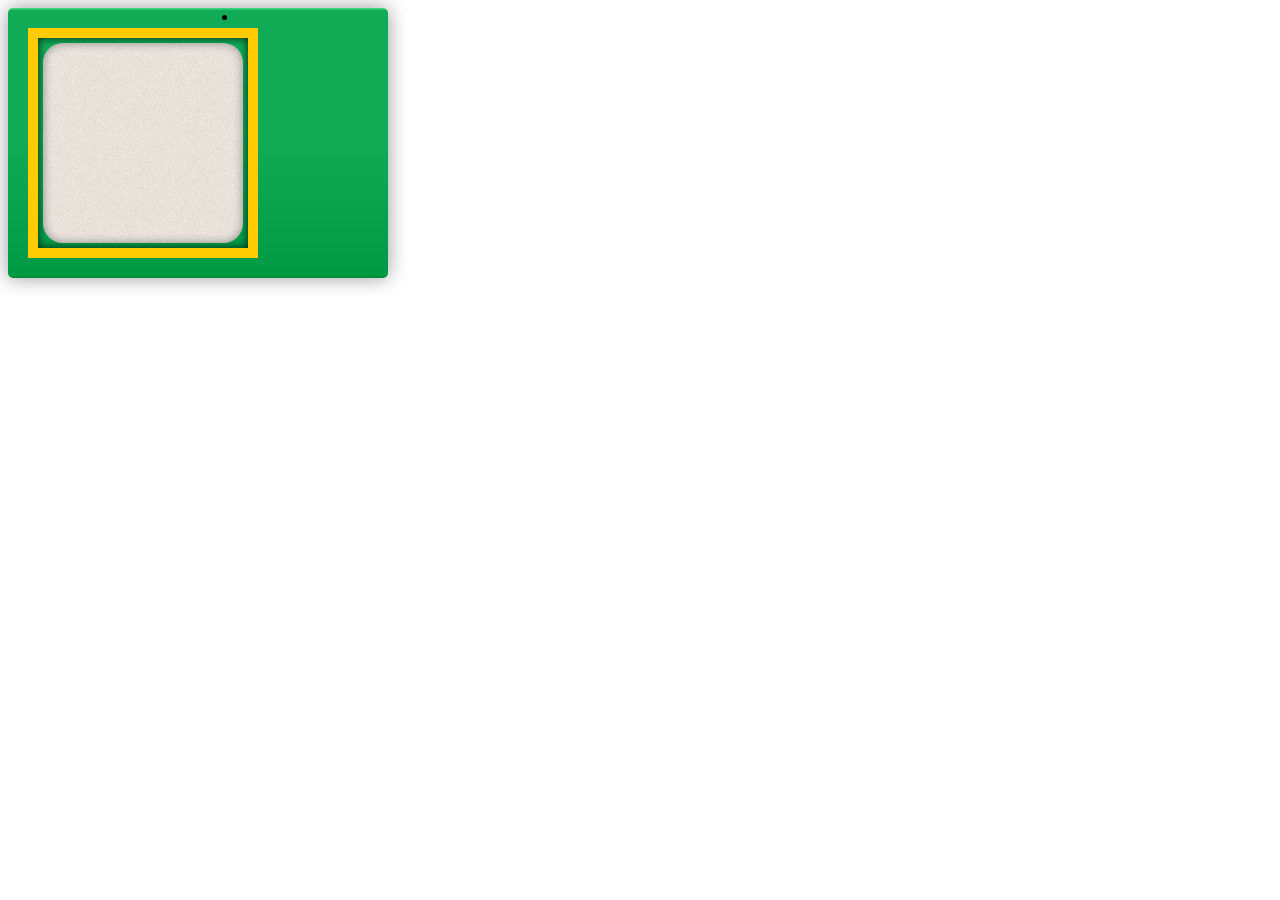
<file: index.html>
<!DOCTYPE html>
<html lang="ja">
<head>
	<meta charset="UTF-8" />
	<title>DIGITAL MONSTER</title>
	<link rel="stylesheet" href="style.css">
</head>
<body>
	<div id="main" class="movable">

	<div id="jail">
		<div id="monitor">
			<canvas id='sample' width="200px" height="200px"></canvas>
		</div>
	</div>
	
	<div id="buttons">
		<li id="buttonA" onclick="eating()"></li>
		<li id="buttonB"></li>
		<li id="buttonC"></li>
	</div>
	
	</div>
	<script src="script.js"></script>
</body>
</html>
</file>
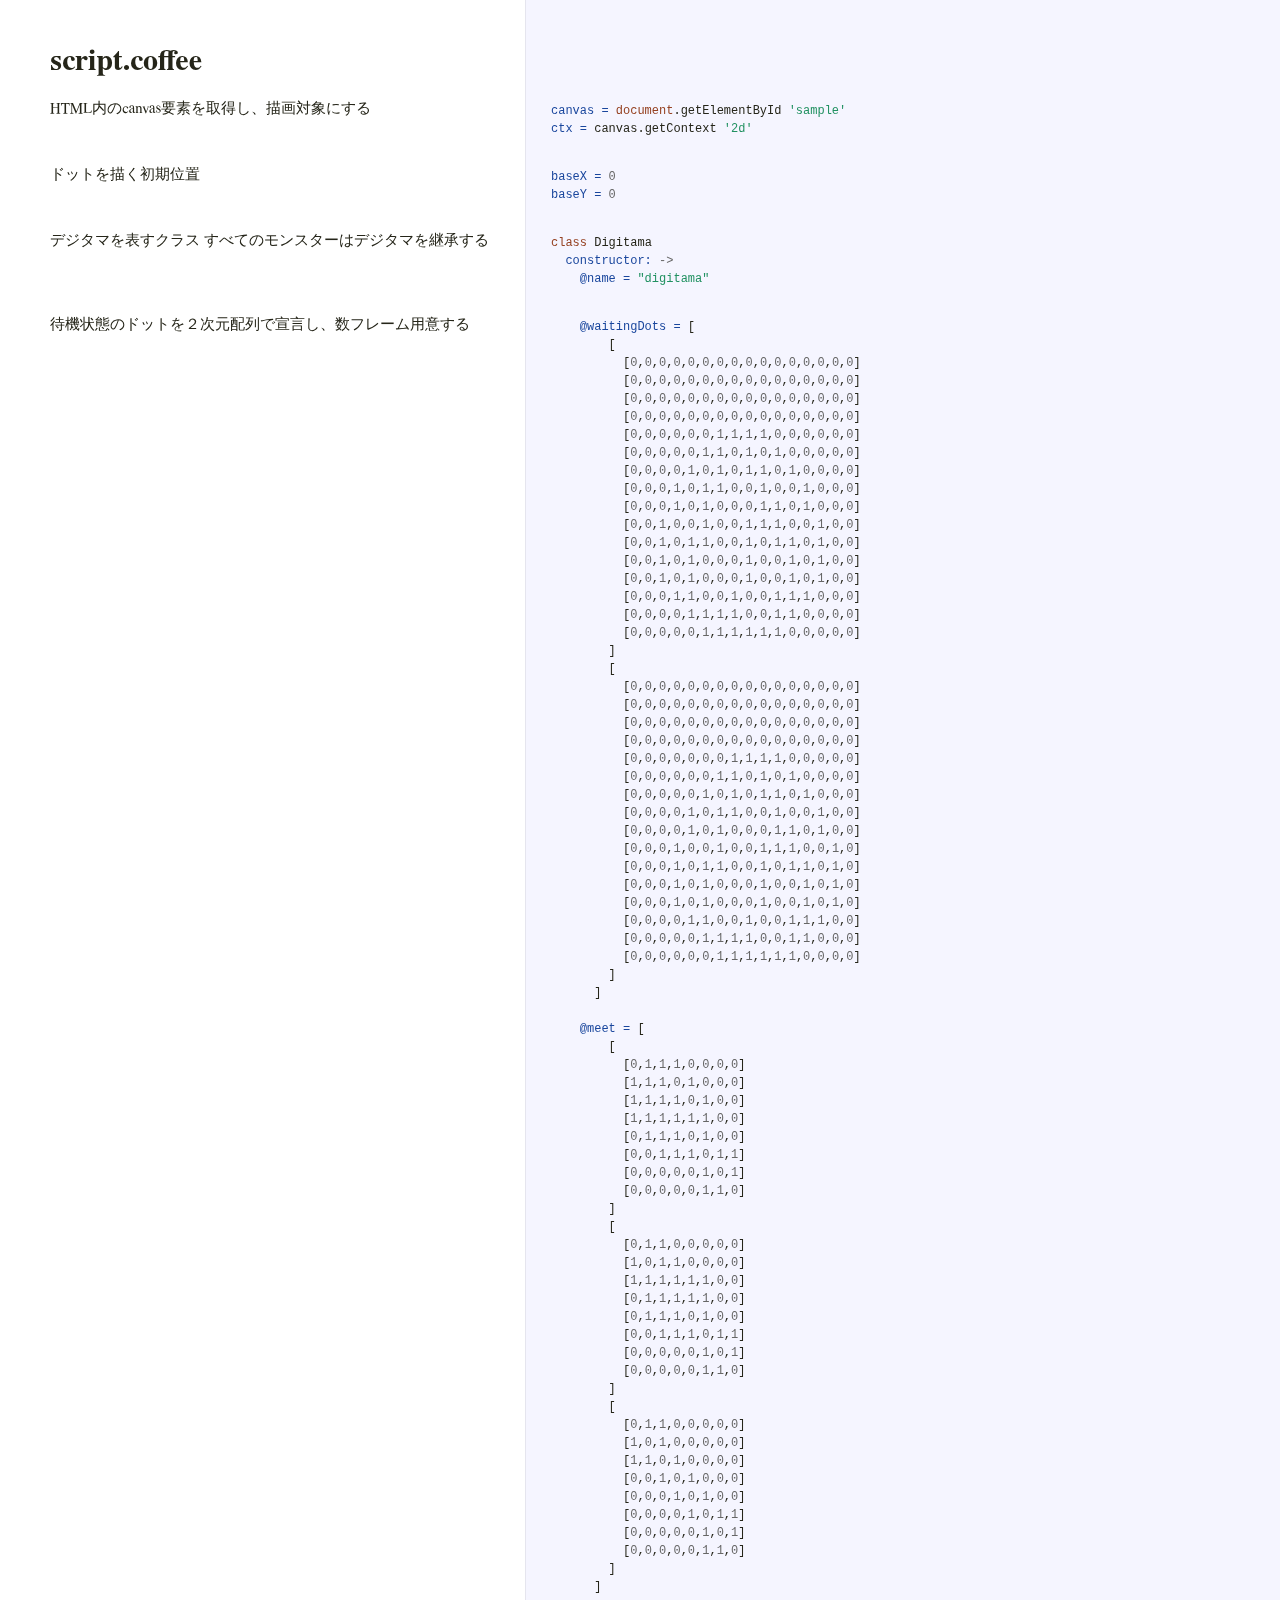
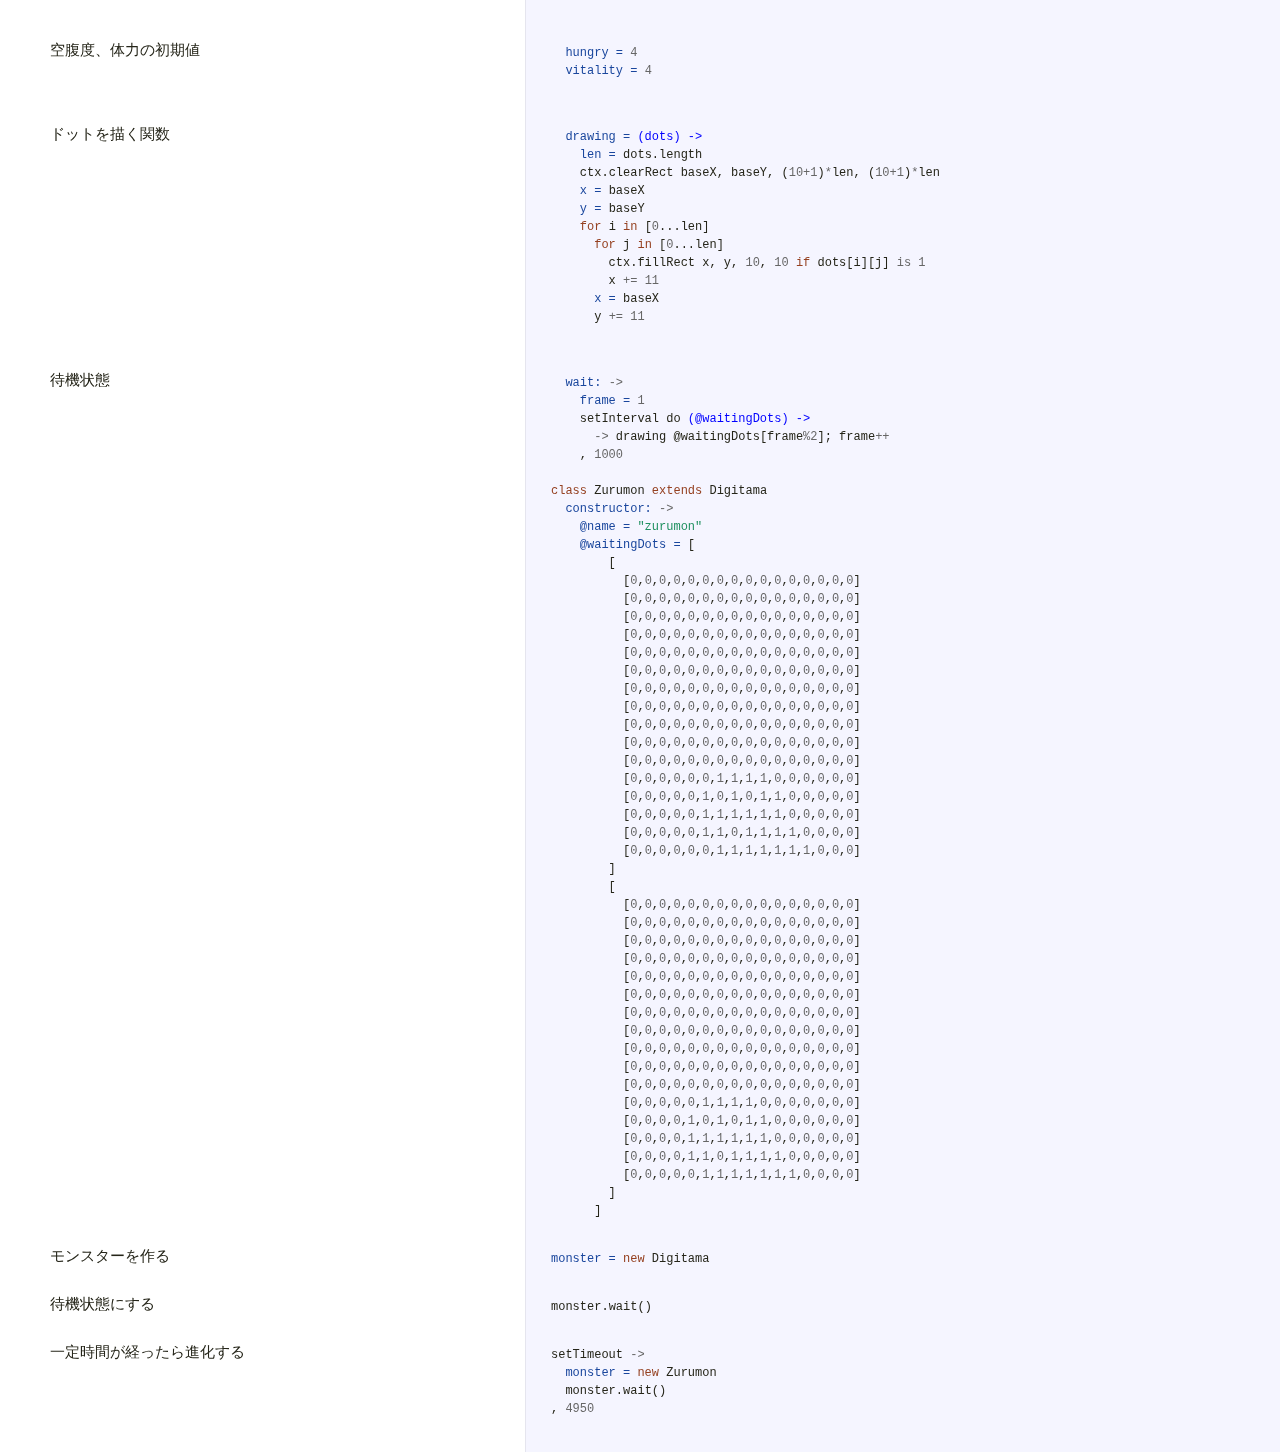
<file: docs/script.html>
<!DOCTYPE html>  <html> <head>   <title>script.coffee</title>   <meta http-equiv="content-type" content="text/html; charset=UTF-8">   <link rel="stylesheet" media="all" href="docco.css" /> </head> <body>   <div id="container">     <div id="background"></div>          <table cellpadding="0" cellspacing="0">       <thead>         <tr>           <th class="docs">             <h1>               script.coffee             </h1>           </th>           <th class="code">           </th>         </tr>       </thead>       <tbody>                               <tr id="section-1">             <td class="docs">               <div class="pilwrap">                 <a class="pilcrow" href="#section-1">&#182;</a>               </div>               <p>HTML内のcanvas要素を取得し、描画対象にする</p>             </td>             <td class="code">               <div class="highlight"><pre><span class="nv">canvas = </span><span class="nb">document</span><span class="p">.</span><span class="nx">getElementById</span> <span class="s">&#39;sample&#39;</span>
<span class="nv">ctx = </span><span class="nx">canvas</span><span class="p">.</span><span class="nx">getContext</span> <span class="s">&#39;2d&#39;</span></pre></div>             </td>           </tr>                               <tr id="section-2">             <td class="docs">               <div class="pilwrap">                 <a class="pilcrow" href="#section-2">&#182;</a>               </div>               <p>ドットを描く初期位置</p>             </td>             <td class="code">               <div class="highlight"><pre><span class="nv">baseX = </span><span class="mi">0</span>
<span class="nv">baseY = </span><span class="mi">0</span></pre></div>             </td>           </tr>                               <tr id="section-3">             <td class="docs">               <div class="pilwrap">                 <a class="pilcrow" href="#section-3">&#182;</a>               </div>               <p>デジタマを表すクラス
すべてのモンスターはデジタマを継承する</p>             </td>             <td class="code">               <div class="highlight"><pre><span class="k">class</span> <span class="nx">Digitama</span>
  <span class="nv">constructor: </span><span class="o">-&gt;</span>
    <span class="vi">@name = </span><span class="s">&quot;digitama&quot;</span></pre></div>             </td>           </tr>                               <tr id="section-4">             <td class="docs">               <div class="pilwrap">                 <a class="pilcrow" href="#section-4">&#182;</a>               </div>               <p>待機状態のドットを２次元配列で宣言し、数フレーム用意する</p>             </td>             <td class="code">               <div class="highlight"><pre>    <span class="vi">@waitingDots = </span><span class="p">[</span>
        <span class="p">[</span>
          <span class="p">[</span><span class="mi">0</span><span class="p">,</span><span class="mi">0</span><span class="p">,</span><span class="mi">0</span><span class="p">,</span><span class="mi">0</span><span class="p">,</span><span class="mi">0</span><span class="p">,</span><span class="mi">0</span><span class="p">,</span><span class="mi">0</span><span class="p">,</span><span class="mi">0</span><span class="p">,</span><span class="mi">0</span><span class="p">,</span><span class="mi">0</span><span class="p">,</span><span class="mi">0</span><span class="p">,</span><span class="mi">0</span><span class="p">,</span><span class="mi">0</span><span class="p">,</span><span class="mi">0</span><span class="p">,</span><span class="mi">0</span><span class="p">,</span><span class="mi">0</span><span class="p">]</span>
          <span class="p">[</span><span class="mi">0</span><span class="p">,</span><span class="mi">0</span><span class="p">,</span><span class="mi">0</span><span class="p">,</span><span class="mi">0</span><span class="p">,</span><span class="mi">0</span><span class="p">,</span><span class="mi">0</span><span class="p">,</span><span class="mi">0</span><span class="p">,</span><span class="mi">0</span><span class="p">,</span><span class="mi">0</span><span class="p">,</span><span class="mi">0</span><span class="p">,</span><span class="mi">0</span><span class="p">,</span><span class="mi">0</span><span class="p">,</span><span class="mi">0</span><span class="p">,</span><span class="mi">0</span><span class="p">,</span><span class="mi">0</span><span class="p">,</span><span class="mi">0</span><span class="p">]</span>
          <span class="p">[</span><span class="mi">0</span><span class="p">,</span><span class="mi">0</span><span class="p">,</span><span class="mi">0</span><span class="p">,</span><span class="mi">0</span><span class="p">,</span><span class="mi">0</span><span class="p">,</span><span class="mi">0</span><span class="p">,</span><span class="mi">0</span><span class="p">,</span><span class="mi">0</span><span class="p">,</span><span class="mi">0</span><span class="p">,</span><span class="mi">0</span><span class="p">,</span><span class="mi">0</span><span class="p">,</span><span class="mi">0</span><span class="p">,</span><span class="mi">0</span><span class="p">,</span><span class="mi">0</span><span class="p">,</span><span class="mi">0</span><span class="p">,</span><span class="mi">0</span><span class="p">]</span>
          <span class="p">[</span><span class="mi">0</span><span class="p">,</span><span class="mi">0</span><span class="p">,</span><span class="mi">0</span><span class="p">,</span><span class="mi">0</span><span class="p">,</span><span class="mi">0</span><span class="p">,</span><span class="mi">0</span><span class="p">,</span><span class="mi">0</span><span class="p">,</span><span class="mi">0</span><span class="p">,</span><span class="mi">0</span><span class="p">,</span><span class="mi">0</span><span class="p">,</span><span class="mi">0</span><span class="p">,</span><span class="mi">0</span><span class="p">,</span><span class="mi">0</span><span class="p">,</span><span class="mi">0</span><span class="p">,</span><span class="mi">0</span><span class="p">,</span><span class="mi">0</span><span class="p">]</span>
          <span class="p">[</span><span class="mi">0</span><span class="p">,</span><span class="mi">0</span><span class="p">,</span><span class="mi">0</span><span class="p">,</span><span class="mi">0</span><span class="p">,</span><span class="mi">0</span><span class="p">,</span><span class="mi">0</span><span class="p">,</span><span class="mi">1</span><span class="p">,</span><span class="mi">1</span><span class="p">,</span><span class="mi">1</span><span class="p">,</span><span class="mi">1</span><span class="p">,</span><span class="mi">0</span><span class="p">,</span><span class="mi">0</span><span class="p">,</span><span class="mi">0</span><span class="p">,</span><span class="mi">0</span><span class="p">,</span><span class="mi">0</span><span class="p">,</span><span class="mi">0</span><span class="p">]</span>
          <span class="p">[</span><span class="mi">0</span><span class="p">,</span><span class="mi">0</span><span class="p">,</span><span class="mi">0</span><span class="p">,</span><span class="mi">0</span><span class="p">,</span><span class="mi">0</span><span class="p">,</span><span class="mi">1</span><span class="p">,</span><span class="mi">1</span><span class="p">,</span><span class="mi">0</span><span class="p">,</span><span class="mi">1</span><span class="p">,</span><span class="mi">0</span><span class="p">,</span><span class="mi">1</span><span class="p">,</span><span class="mi">0</span><span class="p">,</span><span class="mi">0</span><span class="p">,</span><span class="mi">0</span><span class="p">,</span><span class="mi">0</span><span class="p">,</span><span class="mi">0</span><span class="p">]</span>
          <span class="p">[</span><span class="mi">0</span><span class="p">,</span><span class="mi">0</span><span class="p">,</span><span class="mi">0</span><span class="p">,</span><span class="mi">0</span><span class="p">,</span><span class="mi">1</span><span class="p">,</span><span class="mi">0</span><span class="p">,</span><span class="mi">1</span><span class="p">,</span><span class="mi">0</span><span class="p">,</span><span class="mi">1</span><span class="p">,</span><span class="mi">1</span><span class="p">,</span><span class="mi">0</span><span class="p">,</span><span class="mi">1</span><span class="p">,</span><span class="mi">0</span><span class="p">,</span><span class="mi">0</span><span class="p">,</span><span class="mi">0</span><span class="p">,</span><span class="mi">0</span><span class="p">]</span>
          <span class="p">[</span><span class="mi">0</span><span class="p">,</span><span class="mi">0</span><span class="p">,</span><span class="mi">0</span><span class="p">,</span><span class="mi">1</span><span class="p">,</span><span class="mi">0</span><span class="p">,</span><span class="mi">1</span><span class="p">,</span><span class="mi">1</span><span class="p">,</span><span class="mi">0</span><span class="p">,</span><span class="mi">0</span><span class="p">,</span><span class="mi">1</span><span class="p">,</span><span class="mi">0</span><span class="p">,</span><span class="mi">0</span><span class="p">,</span><span class="mi">1</span><span class="p">,</span><span class="mi">0</span><span class="p">,</span><span class="mi">0</span><span class="p">,</span><span class="mi">0</span><span class="p">]</span>
          <span class="p">[</span><span class="mi">0</span><span class="p">,</span><span class="mi">0</span><span class="p">,</span><span class="mi">0</span><span class="p">,</span><span class="mi">1</span><span class="p">,</span><span class="mi">0</span><span class="p">,</span><span class="mi">1</span><span class="p">,</span><span class="mi">0</span><span class="p">,</span><span class="mi">0</span><span class="p">,</span><span class="mi">0</span><span class="p">,</span><span class="mi">1</span><span class="p">,</span><span class="mi">1</span><span class="p">,</span><span class="mi">0</span><span class="p">,</span><span class="mi">1</span><span class="p">,</span><span class="mi">0</span><span class="p">,</span><span class="mi">0</span><span class="p">,</span><span class="mi">0</span><span class="p">]</span>
          <span class="p">[</span><span class="mi">0</span><span class="p">,</span><span class="mi">0</span><span class="p">,</span><span class="mi">1</span><span class="p">,</span><span class="mi">0</span><span class="p">,</span><span class="mi">0</span><span class="p">,</span><span class="mi">1</span><span class="p">,</span><span class="mi">0</span><span class="p">,</span><span class="mi">0</span><span class="p">,</span><span class="mi">1</span><span class="p">,</span><span class="mi">1</span><span class="p">,</span><span class="mi">1</span><span class="p">,</span><span class="mi">0</span><span class="p">,</span><span class="mi">0</span><span class="p">,</span><span class="mi">1</span><span class="p">,</span><span class="mi">0</span><span class="p">,</span><span class="mi">0</span><span class="p">]</span>
          <span class="p">[</span><span class="mi">0</span><span class="p">,</span><span class="mi">0</span><span class="p">,</span><span class="mi">1</span><span class="p">,</span><span class="mi">0</span><span class="p">,</span><span class="mi">1</span><span class="p">,</span><span class="mi">1</span><span class="p">,</span><span class="mi">0</span><span class="p">,</span><span class="mi">0</span><span class="p">,</span><span class="mi">1</span><span class="p">,</span><span class="mi">0</span><span class="p">,</span><span class="mi">1</span><span class="p">,</span><span class="mi">1</span><span class="p">,</span><span class="mi">0</span><span class="p">,</span><span class="mi">1</span><span class="p">,</span><span class="mi">0</span><span class="p">,</span><span class="mi">0</span><span class="p">]</span>
          <span class="p">[</span><span class="mi">0</span><span class="p">,</span><span class="mi">0</span><span class="p">,</span><span class="mi">1</span><span class="p">,</span><span class="mi">0</span><span class="p">,</span><span class="mi">1</span><span class="p">,</span><span class="mi">0</span><span class="p">,</span><span class="mi">0</span><span class="p">,</span><span class="mi">0</span><span class="p">,</span><span class="mi">1</span><span class="p">,</span><span class="mi">0</span><span class="p">,</span><span class="mi">0</span><span class="p">,</span><span class="mi">1</span><span class="p">,</span><span class="mi">0</span><span class="p">,</span><span class="mi">1</span><span class="p">,</span><span class="mi">0</span><span class="p">,</span><span class="mi">0</span><span class="p">]</span>
          <span class="p">[</span><span class="mi">0</span><span class="p">,</span><span class="mi">0</span><span class="p">,</span><span class="mi">1</span><span class="p">,</span><span class="mi">0</span><span class="p">,</span><span class="mi">1</span><span class="p">,</span><span class="mi">0</span><span class="p">,</span><span class="mi">0</span><span class="p">,</span><span class="mi">0</span><span class="p">,</span><span class="mi">1</span><span class="p">,</span><span class="mi">0</span><span class="p">,</span><span class="mi">0</span><span class="p">,</span><span class="mi">1</span><span class="p">,</span><span class="mi">0</span><span class="p">,</span><span class="mi">1</span><span class="p">,</span><span class="mi">0</span><span class="p">,</span><span class="mi">0</span><span class="p">]</span>
          <span class="p">[</span><span class="mi">0</span><span class="p">,</span><span class="mi">0</span><span class="p">,</span><span class="mi">0</span><span class="p">,</span><span class="mi">1</span><span class="p">,</span><span class="mi">1</span><span class="p">,</span><span class="mi">0</span><span class="p">,</span><span class="mi">0</span><span class="p">,</span><span class="mi">1</span><span class="p">,</span><span class="mi">0</span><span class="p">,</span><span class="mi">0</span><span class="p">,</span><span class="mi">1</span><span class="p">,</span><span class="mi">1</span><span class="p">,</span><span class="mi">1</span><span class="p">,</span><span class="mi">0</span><span class="p">,</span><span class="mi">0</span><span class="p">,</span><span class="mi">0</span><span class="p">]</span>
          <span class="p">[</span><span class="mi">0</span><span class="p">,</span><span class="mi">0</span><span class="p">,</span><span class="mi">0</span><span class="p">,</span><span class="mi">0</span><span class="p">,</span><span class="mi">1</span><span class="p">,</span><span class="mi">1</span><span class="p">,</span><span class="mi">1</span><span class="p">,</span><span class="mi">1</span><span class="p">,</span><span class="mi">0</span><span class="p">,</span><span class="mi">0</span><span class="p">,</span><span class="mi">1</span><span class="p">,</span><span class="mi">1</span><span class="p">,</span><span class="mi">0</span><span class="p">,</span><span class="mi">0</span><span class="p">,</span><span class="mi">0</span><span class="p">,</span><span class="mi">0</span><span class="p">]</span>
          <span class="p">[</span><span class="mi">0</span><span class="p">,</span><span class="mi">0</span><span class="p">,</span><span class="mi">0</span><span class="p">,</span><span class="mi">0</span><span class="p">,</span><span class="mi">0</span><span class="p">,</span><span class="mi">1</span><span class="p">,</span><span class="mi">1</span><span class="p">,</span><span class="mi">1</span><span class="p">,</span><span class="mi">1</span><span class="p">,</span><span class="mi">1</span><span class="p">,</span><span class="mi">1</span><span class="p">,</span><span class="mi">0</span><span class="p">,</span><span class="mi">0</span><span class="p">,</span><span class="mi">0</span><span class="p">,</span><span class="mi">0</span><span class="p">,</span><span class="mi">0</span><span class="p">]</span>
        <span class="p">]</span>
        <span class="p">[</span>
          <span class="p">[</span><span class="mi">0</span><span class="p">,</span><span class="mi">0</span><span class="p">,</span><span class="mi">0</span><span class="p">,</span><span class="mi">0</span><span class="p">,</span><span class="mi">0</span><span class="p">,</span><span class="mi">0</span><span class="p">,</span><span class="mi">0</span><span class="p">,</span><span class="mi">0</span><span class="p">,</span><span class="mi">0</span><span class="p">,</span><span class="mi">0</span><span class="p">,</span><span class="mi">0</span><span class="p">,</span><span class="mi">0</span><span class="p">,</span><span class="mi">0</span><span class="p">,</span><span class="mi">0</span><span class="p">,</span><span class="mi">0</span><span class="p">,</span><span class="mi">0</span><span class="p">]</span>
          <span class="p">[</span><span class="mi">0</span><span class="p">,</span><span class="mi">0</span><span class="p">,</span><span class="mi">0</span><span class="p">,</span><span class="mi">0</span><span class="p">,</span><span class="mi">0</span><span class="p">,</span><span class="mi">0</span><span class="p">,</span><span class="mi">0</span><span class="p">,</span><span class="mi">0</span><span class="p">,</span><span class="mi">0</span><span class="p">,</span><span class="mi">0</span><span class="p">,</span><span class="mi">0</span><span class="p">,</span><span class="mi">0</span><span class="p">,</span><span class="mi">0</span><span class="p">,</span><span class="mi">0</span><span class="p">,</span><span class="mi">0</span><span class="p">,</span><span class="mi">0</span><span class="p">]</span>
          <span class="p">[</span><span class="mi">0</span><span class="p">,</span><span class="mi">0</span><span class="p">,</span><span class="mi">0</span><span class="p">,</span><span class="mi">0</span><span class="p">,</span><span class="mi">0</span><span class="p">,</span><span class="mi">0</span><span class="p">,</span><span class="mi">0</span><span class="p">,</span><span class="mi">0</span><span class="p">,</span><span class="mi">0</span><span class="p">,</span><span class="mi">0</span><span class="p">,</span><span class="mi">0</span><span class="p">,</span><span class="mi">0</span><span class="p">,</span><span class="mi">0</span><span class="p">,</span><span class="mi">0</span><span class="p">,</span><span class="mi">0</span><span class="p">,</span><span class="mi">0</span><span class="p">]</span>
          <span class="p">[</span><span class="mi">0</span><span class="p">,</span><span class="mi">0</span><span class="p">,</span><span class="mi">0</span><span class="p">,</span><span class="mi">0</span><span class="p">,</span><span class="mi">0</span><span class="p">,</span><span class="mi">0</span><span class="p">,</span><span class="mi">0</span><span class="p">,</span><span class="mi">0</span><span class="p">,</span><span class="mi">0</span><span class="p">,</span><span class="mi">0</span><span class="p">,</span><span class="mi">0</span><span class="p">,</span><span class="mi">0</span><span class="p">,</span><span class="mi">0</span><span class="p">,</span><span class="mi">0</span><span class="p">,</span><span class="mi">0</span><span class="p">,</span><span class="mi">0</span><span class="p">]</span>
          <span class="p">[</span><span class="mi">0</span><span class="p">,</span><span class="mi">0</span><span class="p">,</span><span class="mi">0</span><span class="p">,</span><span class="mi">0</span><span class="p">,</span><span class="mi">0</span><span class="p">,</span><span class="mi">0</span><span class="p">,</span><span class="mi">0</span><span class="p">,</span><span class="mi">1</span><span class="p">,</span><span class="mi">1</span><span class="p">,</span><span class="mi">1</span><span class="p">,</span><span class="mi">1</span><span class="p">,</span><span class="mi">0</span><span class="p">,</span><span class="mi">0</span><span class="p">,</span><span class="mi">0</span><span class="p">,</span><span class="mi">0</span><span class="p">,</span><span class="mi">0</span><span class="p">]</span>
          <span class="p">[</span><span class="mi">0</span><span class="p">,</span><span class="mi">0</span><span class="p">,</span><span class="mi">0</span><span class="p">,</span><span class="mi">0</span><span class="p">,</span><span class="mi">0</span><span class="p">,</span><span class="mi">0</span><span class="p">,</span><span class="mi">1</span><span class="p">,</span><span class="mi">1</span><span class="p">,</span><span class="mi">0</span><span class="p">,</span><span class="mi">1</span><span class="p">,</span><span class="mi">0</span><span class="p">,</span><span class="mi">1</span><span class="p">,</span><span class="mi">0</span><span class="p">,</span><span class="mi">0</span><span class="p">,</span><span class="mi">0</span><span class="p">,</span><span class="mi">0</span><span class="p">]</span>
          <span class="p">[</span><span class="mi">0</span><span class="p">,</span><span class="mi">0</span><span class="p">,</span><span class="mi">0</span><span class="p">,</span><span class="mi">0</span><span class="p">,</span><span class="mi">0</span><span class="p">,</span><span class="mi">1</span><span class="p">,</span><span class="mi">0</span><span class="p">,</span><span class="mi">1</span><span class="p">,</span><span class="mi">0</span><span class="p">,</span><span class="mi">1</span><span class="p">,</span><span class="mi">1</span><span class="p">,</span><span class="mi">0</span><span class="p">,</span><span class="mi">1</span><span class="p">,</span><span class="mi">0</span><span class="p">,</span><span class="mi">0</span><span class="p">,</span><span class="mi">0</span><span class="p">]</span>
          <span class="p">[</span><span class="mi">0</span><span class="p">,</span><span class="mi">0</span><span class="p">,</span><span class="mi">0</span><span class="p">,</span><span class="mi">0</span><span class="p">,</span><span class="mi">1</span><span class="p">,</span><span class="mi">0</span><span class="p">,</span><span class="mi">1</span><span class="p">,</span><span class="mi">1</span><span class="p">,</span><span class="mi">0</span><span class="p">,</span><span class="mi">0</span><span class="p">,</span><span class="mi">1</span><span class="p">,</span><span class="mi">0</span><span class="p">,</span><span class="mi">0</span><span class="p">,</span><span class="mi">1</span><span class="p">,</span><span class="mi">0</span><span class="p">,</span><span class="mi">0</span><span class="p">]</span>
          <span class="p">[</span><span class="mi">0</span><span class="p">,</span><span class="mi">0</span><span class="p">,</span><span class="mi">0</span><span class="p">,</span><span class="mi">0</span><span class="p">,</span><span class="mi">1</span><span class="p">,</span><span class="mi">0</span><span class="p">,</span><span class="mi">1</span><span class="p">,</span><span class="mi">0</span><span class="p">,</span><span class="mi">0</span><span class="p">,</span><span class="mi">0</span><span class="p">,</span><span class="mi">1</span><span class="p">,</span><span class="mi">1</span><span class="p">,</span><span class="mi">0</span><span class="p">,</span><span class="mi">1</span><span class="p">,</span><span class="mi">0</span><span class="p">,</span><span class="mi">0</span><span class="p">]</span>
          <span class="p">[</span><span class="mi">0</span><span class="p">,</span><span class="mi">0</span><span class="p">,</span><span class="mi">0</span><span class="p">,</span><span class="mi">1</span><span class="p">,</span><span class="mi">0</span><span class="p">,</span><span class="mi">0</span><span class="p">,</span><span class="mi">1</span><span class="p">,</span><span class="mi">0</span><span class="p">,</span><span class="mi">0</span><span class="p">,</span><span class="mi">1</span><span class="p">,</span><span class="mi">1</span><span class="p">,</span><span class="mi">1</span><span class="p">,</span><span class="mi">0</span><span class="p">,</span><span class="mi">0</span><span class="p">,</span><span class="mi">1</span><span class="p">,</span><span class="mi">0</span><span class="p">]</span>
          <span class="p">[</span><span class="mi">0</span><span class="p">,</span><span class="mi">0</span><span class="p">,</span><span class="mi">0</span><span class="p">,</span><span class="mi">1</span><span class="p">,</span><span class="mi">0</span><span class="p">,</span><span class="mi">1</span><span class="p">,</span><span class="mi">1</span><span class="p">,</span><span class="mi">0</span><span class="p">,</span><span class="mi">0</span><span class="p">,</span><span class="mi">1</span><span class="p">,</span><span class="mi">0</span><span class="p">,</span><span class="mi">1</span><span class="p">,</span><span class="mi">1</span><span class="p">,</span><span class="mi">0</span><span class="p">,</span><span class="mi">1</span><span class="p">,</span><span class="mi">0</span><span class="p">]</span>
          <span class="p">[</span><span class="mi">0</span><span class="p">,</span><span class="mi">0</span><span class="p">,</span><span class="mi">0</span><span class="p">,</span><span class="mi">1</span><span class="p">,</span><span class="mi">0</span><span class="p">,</span><span class="mi">1</span><span class="p">,</span><span class="mi">0</span><span class="p">,</span><span class="mi">0</span><span class="p">,</span><span class="mi">0</span><span class="p">,</span><span class="mi">1</span><span class="p">,</span><span class="mi">0</span><span class="p">,</span><span class="mi">0</span><span class="p">,</span><span class="mi">1</span><span class="p">,</span><span class="mi">0</span><span class="p">,</span><span class="mi">1</span><span class="p">,</span><span class="mi">0</span><span class="p">]</span>
          <span class="p">[</span><span class="mi">0</span><span class="p">,</span><span class="mi">0</span><span class="p">,</span><span class="mi">0</span><span class="p">,</span><span class="mi">1</span><span class="p">,</span><span class="mi">0</span><span class="p">,</span><span class="mi">1</span><span class="p">,</span><span class="mi">0</span><span class="p">,</span><span class="mi">0</span><span class="p">,</span><span class="mi">0</span><span class="p">,</span><span class="mi">1</span><span class="p">,</span><span class="mi">0</span><span class="p">,</span><span class="mi">0</span><span class="p">,</span><span class="mi">1</span><span class="p">,</span><span class="mi">0</span><span class="p">,</span><span class="mi">1</span><span class="p">,</span><span class="mi">0</span><span class="p">]</span>
          <span class="p">[</span><span class="mi">0</span><span class="p">,</span><span class="mi">0</span><span class="p">,</span><span class="mi">0</span><span class="p">,</span><span class="mi">0</span><span class="p">,</span><span class="mi">1</span><span class="p">,</span><span class="mi">1</span><span class="p">,</span><span class="mi">0</span><span class="p">,</span><span class="mi">0</span><span class="p">,</span><span class="mi">1</span><span class="p">,</span><span class="mi">0</span><span class="p">,</span><span class="mi">0</span><span class="p">,</span><span class="mi">1</span><span class="p">,</span><span class="mi">1</span><span class="p">,</span><span class="mi">1</span><span class="p">,</span><span class="mi">0</span><span class="p">,</span><span class="mi">0</span><span class="p">]</span>
          <span class="p">[</span><span class="mi">0</span><span class="p">,</span><span class="mi">0</span><span class="p">,</span><span class="mi">0</span><span class="p">,</span><span class="mi">0</span><span class="p">,</span><span class="mi">0</span><span class="p">,</span><span class="mi">1</span><span class="p">,</span><span class="mi">1</span><span class="p">,</span><span class="mi">1</span><span class="p">,</span><span class="mi">1</span><span class="p">,</span><span class="mi">0</span><span class="p">,</span><span class="mi">0</span><span class="p">,</span><span class="mi">1</span><span class="p">,</span><span class="mi">1</span><span class="p">,</span><span class="mi">0</span><span class="p">,</span><span class="mi">0</span><span class="p">,</span><span class="mi">0</span><span class="p">]</span>
          <span class="p">[</span><span class="mi">0</span><span class="p">,</span><span class="mi">0</span><span class="p">,</span><span class="mi">0</span><span class="p">,</span><span class="mi">0</span><span class="p">,</span><span class="mi">0</span><span class="p">,</span><span class="mi">0</span><span class="p">,</span><span class="mi">1</span><span class="p">,</span><span class="mi">1</span><span class="p">,</span><span class="mi">1</span><span class="p">,</span><span class="mi">1</span><span class="p">,</span><span class="mi">1</span><span class="p">,</span><span class="mi">1</span><span class="p">,</span><span class="mi">0</span><span class="p">,</span><span class="mi">0</span><span class="p">,</span><span class="mi">0</span><span class="p">,</span><span class="mi">0</span><span class="p">]</span>
        <span class="p">]</span>
      <span class="p">]</span> 

    <span class="vi">@meet = </span><span class="p">[</span>
        <span class="p">[</span>
          <span class="p">[</span><span class="mi">0</span><span class="p">,</span><span class="mi">1</span><span class="p">,</span><span class="mi">1</span><span class="p">,</span><span class="mi">1</span><span class="p">,</span><span class="mi">0</span><span class="p">,</span><span class="mi">0</span><span class="p">,</span><span class="mi">0</span><span class="p">,</span><span class="mi">0</span><span class="p">]</span>
          <span class="p">[</span><span class="mi">1</span><span class="p">,</span><span class="mi">1</span><span class="p">,</span><span class="mi">1</span><span class="p">,</span><span class="mi">0</span><span class="p">,</span><span class="mi">1</span><span class="p">,</span><span class="mi">0</span><span class="p">,</span><span class="mi">0</span><span class="p">,</span><span class="mi">0</span><span class="p">]</span>
          <span class="p">[</span><span class="mi">1</span><span class="p">,</span><span class="mi">1</span><span class="p">,</span><span class="mi">1</span><span class="p">,</span><span class="mi">1</span><span class="p">,</span><span class="mi">0</span><span class="p">,</span><span class="mi">1</span><span class="p">,</span><span class="mi">0</span><span class="p">,</span><span class="mi">0</span><span class="p">]</span>
          <span class="p">[</span><span class="mi">1</span><span class="p">,</span><span class="mi">1</span><span class="p">,</span><span class="mi">1</span><span class="p">,</span><span class="mi">1</span><span class="p">,</span><span class="mi">1</span><span class="p">,</span><span class="mi">1</span><span class="p">,</span><span class="mi">0</span><span class="p">,</span><span class="mi">0</span><span class="p">]</span>
          <span class="p">[</span><span class="mi">0</span><span class="p">,</span><span class="mi">1</span><span class="p">,</span><span class="mi">1</span><span class="p">,</span><span class="mi">1</span><span class="p">,</span><span class="mi">0</span><span class="p">,</span><span class="mi">1</span><span class="p">,</span><span class="mi">0</span><span class="p">,</span><span class="mi">0</span><span class="p">]</span>
          <span class="p">[</span><span class="mi">0</span><span class="p">,</span><span class="mi">0</span><span class="p">,</span><span class="mi">1</span><span class="p">,</span><span class="mi">1</span><span class="p">,</span><span class="mi">1</span><span class="p">,</span><span class="mi">0</span><span class="p">,</span><span class="mi">1</span><span class="p">,</span><span class="mi">1</span><span class="p">]</span>
          <span class="p">[</span><span class="mi">0</span><span class="p">,</span><span class="mi">0</span><span class="p">,</span><span class="mi">0</span><span class="p">,</span><span class="mi">0</span><span class="p">,</span><span class="mi">0</span><span class="p">,</span><span class="mi">1</span><span class="p">,</span><span class="mi">0</span><span class="p">,</span><span class="mi">1</span><span class="p">]</span>
          <span class="p">[</span><span class="mi">0</span><span class="p">,</span><span class="mi">0</span><span class="p">,</span><span class="mi">0</span><span class="p">,</span><span class="mi">0</span><span class="p">,</span><span class="mi">0</span><span class="p">,</span><span class="mi">1</span><span class="p">,</span><span class="mi">1</span><span class="p">,</span><span class="mi">0</span><span class="p">]</span>
        <span class="p">]</span>
        <span class="p">[</span>
          <span class="p">[</span><span class="mi">0</span><span class="p">,</span><span class="mi">1</span><span class="p">,</span><span class="mi">1</span><span class="p">,</span><span class="mi">0</span><span class="p">,</span><span class="mi">0</span><span class="p">,</span><span class="mi">0</span><span class="p">,</span><span class="mi">0</span><span class="p">,</span><span class="mi">0</span><span class="p">]</span>
          <span class="p">[</span><span class="mi">1</span><span class="p">,</span><span class="mi">0</span><span class="p">,</span><span class="mi">1</span><span class="p">,</span><span class="mi">1</span><span class="p">,</span><span class="mi">0</span><span class="p">,</span><span class="mi">0</span><span class="p">,</span><span class="mi">0</span><span class="p">,</span><span class="mi">0</span><span class="p">]</span>
          <span class="p">[</span><span class="mi">1</span><span class="p">,</span><span class="mi">1</span><span class="p">,</span><span class="mi">1</span><span class="p">,</span><span class="mi">1</span><span class="p">,</span><span class="mi">1</span><span class="p">,</span><span class="mi">1</span><span class="p">,</span><span class="mi">0</span><span class="p">,</span><span class="mi">0</span><span class="p">]</span>
          <span class="p">[</span><span class="mi">0</span><span class="p">,</span><span class="mi">1</span><span class="p">,</span><span class="mi">1</span><span class="p">,</span><span class="mi">1</span><span class="p">,</span><span class="mi">1</span><span class="p">,</span><span class="mi">1</span><span class="p">,</span><span class="mi">0</span><span class="p">,</span><span class="mi">0</span><span class="p">]</span>
          <span class="p">[</span><span class="mi">0</span><span class="p">,</span><span class="mi">1</span><span class="p">,</span><span class="mi">1</span><span class="p">,</span><span class="mi">1</span><span class="p">,</span><span class="mi">0</span><span class="p">,</span><span class="mi">1</span><span class="p">,</span><span class="mi">0</span><span class="p">,</span><span class="mi">0</span><span class="p">]</span>
          <span class="p">[</span><span class="mi">0</span><span class="p">,</span><span class="mi">0</span><span class="p">,</span><span class="mi">1</span><span class="p">,</span><span class="mi">1</span><span class="p">,</span><span class="mi">1</span><span class="p">,</span><span class="mi">0</span><span class="p">,</span><span class="mi">1</span><span class="p">,</span><span class="mi">1</span><span class="p">]</span>
          <span class="p">[</span><span class="mi">0</span><span class="p">,</span><span class="mi">0</span><span class="p">,</span><span class="mi">0</span><span class="p">,</span><span class="mi">0</span><span class="p">,</span><span class="mi">0</span><span class="p">,</span><span class="mi">1</span><span class="p">,</span><span class="mi">0</span><span class="p">,</span><span class="mi">1</span><span class="p">]</span>
          <span class="p">[</span><span class="mi">0</span><span class="p">,</span><span class="mi">0</span><span class="p">,</span><span class="mi">0</span><span class="p">,</span><span class="mi">0</span><span class="p">,</span><span class="mi">0</span><span class="p">,</span><span class="mi">1</span><span class="p">,</span><span class="mi">1</span><span class="p">,</span><span class="mi">0</span><span class="p">]</span>
        <span class="p">]</span>
        <span class="p">[</span>
          <span class="p">[</span><span class="mi">0</span><span class="p">,</span><span class="mi">1</span><span class="p">,</span><span class="mi">1</span><span class="p">,</span><span class="mi">0</span><span class="p">,</span><span class="mi">0</span><span class="p">,</span><span class="mi">0</span><span class="p">,</span><span class="mi">0</span><span class="p">,</span><span class="mi">0</span><span class="p">]</span>
          <span class="p">[</span><span class="mi">1</span><span class="p">,</span><span class="mi">0</span><span class="p">,</span><span class="mi">1</span><span class="p">,</span><span class="mi">0</span><span class="p">,</span><span class="mi">0</span><span class="p">,</span><span class="mi">0</span><span class="p">,</span><span class="mi">0</span><span class="p">,</span><span class="mi">0</span><span class="p">]</span>
          <span class="p">[</span><span class="mi">1</span><span class="p">,</span><span class="mi">1</span><span class="p">,</span><span class="mi">0</span><span class="p">,</span><span class="mi">1</span><span class="p">,</span><span class="mi">0</span><span class="p">,</span><span class="mi">0</span><span class="p">,</span><span class="mi">0</span><span class="p">,</span><span class="mi">0</span><span class="p">]</span>
          <span class="p">[</span><span class="mi">0</span><span class="p">,</span><span class="mi">0</span><span class="p">,</span><span class="mi">1</span><span class="p">,</span><span class="mi">0</span><span class="p">,</span><span class="mi">1</span><span class="p">,</span><span class="mi">0</span><span class="p">,</span><span class="mi">0</span><span class="p">,</span><span class="mi">0</span><span class="p">]</span>
          <span class="p">[</span><span class="mi">0</span><span class="p">,</span><span class="mi">0</span><span class="p">,</span><span class="mi">0</span><span class="p">,</span><span class="mi">1</span><span class="p">,</span><span class="mi">0</span><span class="p">,</span><span class="mi">1</span><span class="p">,</span><span class="mi">0</span><span class="p">,</span><span class="mi">0</span><span class="p">]</span>
          <span class="p">[</span><span class="mi">0</span><span class="p">,</span><span class="mi">0</span><span class="p">,</span><span class="mi">0</span><span class="p">,</span><span class="mi">0</span><span class="p">,</span><span class="mi">1</span><span class="p">,</span><span class="mi">0</span><span class="p">,</span><span class="mi">1</span><span class="p">,</span><span class="mi">1</span><span class="p">]</span>
          <span class="p">[</span><span class="mi">0</span><span class="p">,</span><span class="mi">0</span><span class="p">,</span><span class="mi">0</span><span class="p">,</span><span class="mi">0</span><span class="p">,</span><span class="mi">0</span><span class="p">,</span><span class="mi">1</span><span class="p">,</span><span class="mi">0</span><span class="p">,</span><span class="mi">1</span><span class="p">]</span>
          <span class="p">[</span><span class="mi">0</span><span class="p">,</span><span class="mi">0</span><span class="p">,</span><span class="mi">0</span><span class="p">,</span><span class="mi">0</span><span class="p">,</span><span class="mi">0</span><span class="p">,</span><span class="mi">1</span><span class="p">,</span><span class="mi">1</span><span class="p">,</span><span class="mi">0</span><span class="p">]</span>
        <span class="p">]</span>
      <span class="p">]</span>
  </pre></div>             </td>           </tr>                               <tr id="section-5">             <td class="docs">               <div class="pilwrap">                 <a class="pilcrow" href="#section-5">&#182;</a>               </div>               <p>空腹度、体力の初期値</p>             </td>             <td class="code">               <div class="highlight"><pre>  <span class="nv">hungry = </span><span class="mi">4</span>
  <span class="nv">vitality = </span><span class="mi">4</span>
  </pre></div>             </td>           </tr>                               <tr id="section-6">             <td class="docs">               <div class="pilwrap">                 <a class="pilcrow" href="#section-6">&#182;</a>               </div>               <p>ドットを描く関数</p>             </td>             <td class="code">               <div class="highlight"><pre>  <span class="nv">drawing = </span><span class="nf">(dots) -&gt;</span>
    <span class="nv">len = </span><span class="nx">dots</span><span class="p">.</span><span class="nx">length</span>
    <span class="nx">ctx</span><span class="p">.</span><span class="nx">clearRect</span> <span class="nx">baseX</span><span class="p">,</span> <span class="nx">baseY</span><span class="p">,</span> <span class="p">(</span><span class="mi">10</span><span class="o">+</span><span class="mi">1</span><span class="p">)</span><span class="o">*</span><span class="nx">len</span><span class="p">,</span> <span class="p">(</span><span class="mi">10</span><span class="o">+</span><span class="mi">1</span><span class="p">)</span><span class="o">*</span><span class="nx">len</span>
    <span class="nv">x = </span><span class="nx">baseX</span>
    <span class="nv">y = </span><span class="nx">baseY</span>
    <span class="k">for</span> <span class="nx">i</span> <span class="k">in</span> <span class="p">[</span><span class="mi">0</span><span class="p">...</span><span class="nx">len</span><span class="p">]</span>
      <span class="k">for</span> <span class="nx">j</span> <span class="k">in</span> <span class="p">[</span><span class="mi">0</span><span class="p">...</span><span class="nx">len</span><span class="p">]</span>
        <span class="nx">ctx</span><span class="p">.</span><span class="nx">fillRect</span> <span class="nx">x</span><span class="p">,</span> <span class="nx">y</span><span class="p">,</span> <span class="mi">10</span><span class="p">,</span> <span class="mi">10</span> <span class="k">if</span> <span class="nx">dots</span><span class="p">[</span><span class="nx">i</span><span class="p">][</span><span class="nx">j</span><span class="p">]</span> <span class="o">is</span> <span class="mi">1</span>
        <span class="nx">x</span> <span class="o">+=</span> <span class="mi">11</span>
      <span class="nv">x = </span><span class="nx">baseX</span>
      <span class="nx">y</span> <span class="o">+=</span> <span class="mi">11</span>
  </pre></div>             </td>           </tr>                               <tr id="section-7">             <td class="docs">               <div class="pilwrap">                 <a class="pilcrow" href="#section-7">&#182;</a>               </div>               <p>待機状態</p>             </td>             <td class="code">               <div class="highlight"><pre>  <span class="nv">wait: </span><span class="o">-&gt;</span>
    <span class="nv">frame = </span><span class="mi">1</span>
    <span class="nx">setInterval</span> <span class="nx">do</span> <span class="nf">(@waitingDots) -&gt;</span>
      <span class="o">-&gt;</span> <span class="nx">drawing</span> <span class="nx">@waitingDots</span><span class="p">[</span><span class="nx">frame</span><span class="o">%</span><span class="mi">2</span><span class="p">];</span> <span class="nx">frame</span><span class="o">++</span>
    <span class="p">,</span> <span class="mi">1000</span>

<span class="k">class</span> <span class="nx">Zurumon</span> <span class="k">extends</span> <span class="nx">Digitama</span>
  <span class="nv">constructor: </span><span class="o">-&gt;</span>
    <span class="vi">@name = </span><span class="s">&quot;zurumon&quot;</span>
    <span class="vi">@waitingDots = </span><span class="p">[</span>
        <span class="p">[</span>
          <span class="p">[</span><span class="mi">0</span><span class="p">,</span><span class="mi">0</span><span class="p">,</span><span class="mi">0</span><span class="p">,</span><span class="mi">0</span><span class="p">,</span><span class="mi">0</span><span class="p">,</span><span class="mi">0</span><span class="p">,</span><span class="mi">0</span><span class="p">,</span><span class="mi">0</span><span class="p">,</span><span class="mi">0</span><span class="p">,</span><span class="mi">0</span><span class="p">,</span><span class="mi">0</span><span class="p">,</span><span class="mi">0</span><span class="p">,</span><span class="mi">0</span><span class="p">,</span><span class="mi">0</span><span class="p">,</span><span class="mi">0</span><span class="p">,</span><span class="mi">0</span><span class="p">]</span>
          <span class="p">[</span><span class="mi">0</span><span class="p">,</span><span class="mi">0</span><span class="p">,</span><span class="mi">0</span><span class="p">,</span><span class="mi">0</span><span class="p">,</span><span class="mi">0</span><span class="p">,</span><span class="mi">0</span><span class="p">,</span><span class="mi">0</span><span class="p">,</span><span class="mi">0</span><span class="p">,</span><span class="mi">0</span><span class="p">,</span><span class="mi">0</span><span class="p">,</span><span class="mi">0</span><span class="p">,</span><span class="mi">0</span><span class="p">,</span><span class="mi">0</span><span class="p">,</span><span class="mi">0</span><span class="p">,</span><span class="mi">0</span><span class="p">,</span><span class="mi">0</span><span class="p">]</span>
          <span class="p">[</span><span class="mi">0</span><span class="p">,</span><span class="mi">0</span><span class="p">,</span><span class="mi">0</span><span class="p">,</span><span class="mi">0</span><span class="p">,</span><span class="mi">0</span><span class="p">,</span><span class="mi">0</span><span class="p">,</span><span class="mi">0</span><span class="p">,</span><span class="mi">0</span><span class="p">,</span><span class="mi">0</span><span class="p">,</span><span class="mi">0</span><span class="p">,</span><span class="mi">0</span><span class="p">,</span><span class="mi">0</span><span class="p">,</span><span class="mi">0</span><span class="p">,</span><span class="mi">0</span><span class="p">,</span><span class="mi">0</span><span class="p">,</span><span class="mi">0</span><span class="p">]</span>
          <span class="p">[</span><span class="mi">0</span><span class="p">,</span><span class="mi">0</span><span class="p">,</span><span class="mi">0</span><span class="p">,</span><span class="mi">0</span><span class="p">,</span><span class="mi">0</span><span class="p">,</span><span class="mi">0</span><span class="p">,</span><span class="mi">0</span><span class="p">,</span><span class="mi">0</span><span class="p">,</span><span class="mi">0</span><span class="p">,</span><span class="mi">0</span><span class="p">,</span><span class="mi">0</span><span class="p">,</span><span class="mi">0</span><span class="p">,</span><span class="mi">0</span><span class="p">,</span><span class="mi">0</span><span class="p">,</span><span class="mi">0</span><span class="p">,</span><span class="mi">0</span><span class="p">]</span>
          <span class="p">[</span><span class="mi">0</span><span class="p">,</span><span class="mi">0</span><span class="p">,</span><span class="mi">0</span><span class="p">,</span><span class="mi">0</span><span class="p">,</span><span class="mi">0</span><span class="p">,</span><span class="mi">0</span><span class="p">,</span><span class="mi">0</span><span class="p">,</span><span class="mi">0</span><span class="p">,</span><span class="mi">0</span><span class="p">,</span><span class="mi">0</span><span class="p">,</span><span class="mi">0</span><span class="p">,</span><span class="mi">0</span><span class="p">,</span><span class="mi">0</span><span class="p">,</span><span class="mi">0</span><span class="p">,</span><span class="mi">0</span><span class="p">,</span><span class="mi">0</span><span class="p">]</span>
          <span class="p">[</span><span class="mi">0</span><span class="p">,</span><span class="mi">0</span><span class="p">,</span><span class="mi">0</span><span class="p">,</span><span class="mi">0</span><span class="p">,</span><span class="mi">0</span><span class="p">,</span><span class="mi">0</span><span class="p">,</span><span class="mi">0</span><span class="p">,</span><span class="mi">0</span><span class="p">,</span><span class="mi">0</span><span class="p">,</span><span class="mi">0</span><span class="p">,</span><span class="mi">0</span><span class="p">,</span><span class="mi">0</span><span class="p">,</span><span class="mi">0</span><span class="p">,</span><span class="mi">0</span><span class="p">,</span><span class="mi">0</span><span class="p">,</span><span class="mi">0</span><span class="p">]</span>
          <span class="p">[</span><span class="mi">0</span><span class="p">,</span><span class="mi">0</span><span class="p">,</span><span class="mi">0</span><span class="p">,</span><span class="mi">0</span><span class="p">,</span><span class="mi">0</span><span class="p">,</span><span class="mi">0</span><span class="p">,</span><span class="mi">0</span><span class="p">,</span><span class="mi">0</span><span class="p">,</span><span class="mi">0</span><span class="p">,</span><span class="mi">0</span><span class="p">,</span><span class="mi">0</span><span class="p">,</span><span class="mi">0</span><span class="p">,</span><span class="mi">0</span><span class="p">,</span><span class="mi">0</span><span class="p">,</span><span class="mi">0</span><span class="p">,</span><span class="mi">0</span><span class="p">]</span>
          <span class="p">[</span><span class="mi">0</span><span class="p">,</span><span class="mi">0</span><span class="p">,</span><span class="mi">0</span><span class="p">,</span><span class="mi">0</span><span class="p">,</span><span class="mi">0</span><span class="p">,</span><span class="mi">0</span><span class="p">,</span><span class="mi">0</span><span class="p">,</span><span class="mi">0</span><span class="p">,</span><span class="mi">0</span><span class="p">,</span><span class="mi">0</span><span class="p">,</span><span class="mi">0</span><span class="p">,</span><span class="mi">0</span><span class="p">,</span><span class="mi">0</span><span class="p">,</span><span class="mi">0</span><span class="p">,</span><span class="mi">0</span><span class="p">,</span><span class="mi">0</span><span class="p">]</span>
          <span class="p">[</span><span class="mi">0</span><span class="p">,</span><span class="mi">0</span><span class="p">,</span><span class="mi">0</span><span class="p">,</span><span class="mi">0</span><span class="p">,</span><span class="mi">0</span><span class="p">,</span><span class="mi">0</span><span class="p">,</span><span class="mi">0</span><span class="p">,</span><span class="mi">0</span><span class="p">,</span><span class="mi">0</span><span class="p">,</span><span class="mi">0</span><span class="p">,</span><span class="mi">0</span><span class="p">,</span><span class="mi">0</span><span class="p">,</span><span class="mi">0</span><span class="p">,</span><span class="mi">0</span><span class="p">,</span><span class="mi">0</span><span class="p">,</span><span class="mi">0</span><span class="p">]</span>
          <span class="p">[</span><span class="mi">0</span><span class="p">,</span><span class="mi">0</span><span class="p">,</span><span class="mi">0</span><span class="p">,</span><span class="mi">0</span><span class="p">,</span><span class="mi">0</span><span class="p">,</span><span class="mi">0</span><span class="p">,</span><span class="mi">0</span><span class="p">,</span><span class="mi">0</span><span class="p">,</span><span class="mi">0</span><span class="p">,</span><span class="mi">0</span><span class="p">,</span><span class="mi">0</span><span class="p">,</span><span class="mi">0</span><span class="p">,</span><span class="mi">0</span><span class="p">,</span><span class="mi">0</span><span class="p">,</span><span class="mi">0</span><span class="p">,</span><span class="mi">0</span><span class="p">]</span>
          <span class="p">[</span><span class="mi">0</span><span class="p">,</span><span class="mi">0</span><span class="p">,</span><span class="mi">0</span><span class="p">,</span><span class="mi">0</span><span class="p">,</span><span class="mi">0</span><span class="p">,</span><span class="mi">0</span><span class="p">,</span><span class="mi">0</span><span class="p">,</span><span class="mi">0</span><span class="p">,</span><span class="mi">0</span><span class="p">,</span><span class="mi">0</span><span class="p">,</span><span class="mi">0</span><span class="p">,</span><span class="mi">0</span><span class="p">,</span><span class="mi">0</span><span class="p">,</span><span class="mi">0</span><span class="p">,</span><span class="mi">0</span><span class="p">,</span><span class="mi">0</span><span class="p">]</span>
          <span class="p">[</span><span class="mi">0</span><span class="p">,</span><span class="mi">0</span><span class="p">,</span><span class="mi">0</span><span class="p">,</span><span class="mi">0</span><span class="p">,</span><span class="mi">0</span><span class="p">,</span><span class="mi">0</span><span class="p">,</span><span class="mi">1</span><span class="p">,</span><span class="mi">1</span><span class="p">,</span><span class="mi">1</span><span class="p">,</span><span class="mi">1</span><span class="p">,</span><span class="mi">0</span><span class="p">,</span><span class="mi">0</span><span class="p">,</span><span class="mi">0</span><span class="p">,</span><span class="mi">0</span><span class="p">,</span><span class="mi">0</span><span class="p">,</span><span class="mi">0</span><span class="p">]</span>
          <span class="p">[</span><span class="mi">0</span><span class="p">,</span><span class="mi">0</span><span class="p">,</span><span class="mi">0</span><span class="p">,</span><span class="mi">0</span><span class="p">,</span><span class="mi">0</span><span class="p">,</span><span class="mi">1</span><span class="p">,</span><span class="mi">0</span><span class="p">,</span><span class="mi">1</span><span class="p">,</span><span class="mi">0</span><span class="p">,</span><span class="mi">1</span><span class="p">,</span><span class="mi">1</span><span class="p">,</span><span class="mi">0</span><span class="p">,</span><span class="mi">0</span><span class="p">,</span><span class="mi">0</span><span class="p">,</span><span class="mi">0</span><span class="p">,</span><span class="mi">0</span><span class="p">]</span>
          <span class="p">[</span><span class="mi">0</span><span class="p">,</span><span class="mi">0</span><span class="p">,</span><span class="mi">0</span><span class="p">,</span><span class="mi">0</span><span class="p">,</span><span class="mi">0</span><span class="p">,</span><span class="mi">1</span><span class="p">,</span><span class="mi">1</span><span class="p">,</span><span class="mi">1</span><span class="p">,</span><span class="mi">1</span><span class="p">,</span><span class="mi">1</span><span class="p">,</span><span class="mi">1</span><span class="p">,</span><span class="mi">0</span><span class="p">,</span><span class="mi">0</span><span class="p">,</span><span class="mi">0</span><span class="p">,</span><span class="mi">0</span><span class="p">,</span><span class="mi">0</span><span class="p">]</span>
          <span class="p">[</span><span class="mi">0</span><span class="p">,</span><span class="mi">0</span><span class="p">,</span><span class="mi">0</span><span class="p">,</span><span class="mi">0</span><span class="p">,</span><span class="mi">0</span><span class="p">,</span><span class="mi">1</span><span class="p">,</span><span class="mi">1</span><span class="p">,</span><span class="mi">0</span><span class="p">,</span><span class="mi">1</span><span class="p">,</span><span class="mi">1</span><span class="p">,</span><span class="mi">1</span><span class="p">,</span><span class="mi">1</span><span class="p">,</span><span class="mi">0</span><span class="p">,</span><span class="mi">0</span><span class="p">,</span><span class="mi">0</span><span class="p">,</span><span class="mi">0</span><span class="p">]</span>
          <span class="p">[</span><span class="mi">0</span><span class="p">,</span><span class="mi">0</span><span class="p">,</span><span class="mi">0</span><span class="p">,</span><span class="mi">0</span><span class="p">,</span><span class="mi">0</span><span class="p">,</span><span class="mi">0</span><span class="p">,</span><span class="mi">1</span><span class="p">,</span><span class="mi">1</span><span class="p">,</span><span class="mi">1</span><span class="p">,</span><span class="mi">1</span><span class="p">,</span><span class="mi">1</span><span class="p">,</span><span class="mi">1</span><span class="p">,</span><span class="mi">1</span><span class="p">,</span><span class="mi">0</span><span class="p">,</span><span class="mi">0</span><span class="p">,</span><span class="mi">0</span><span class="p">]</span>
        <span class="p">]</span>
        <span class="p">[</span>
          <span class="p">[</span><span class="mi">0</span><span class="p">,</span><span class="mi">0</span><span class="p">,</span><span class="mi">0</span><span class="p">,</span><span class="mi">0</span><span class="p">,</span><span class="mi">0</span><span class="p">,</span><span class="mi">0</span><span class="p">,</span><span class="mi">0</span><span class="p">,</span><span class="mi">0</span><span class="p">,</span><span class="mi">0</span><span class="p">,</span><span class="mi">0</span><span class="p">,</span><span class="mi">0</span><span class="p">,</span><span class="mi">0</span><span class="p">,</span><span class="mi">0</span><span class="p">,</span><span class="mi">0</span><span class="p">,</span><span class="mi">0</span><span class="p">,</span><span class="mi">0</span><span class="p">]</span>
          <span class="p">[</span><span class="mi">0</span><span class="p">,</span><span class="mi">0</span><span class="p">,</span><span class="mi">0</span><span class="p">,</span><span class="mi">0</span><span class="p">,</span><span class="mi">0</span><span class="p">,</span><span class="mi">0</span><span class="p">,</span><span class="mi">0</span><span class="p">,</span><span class="mi">0</span><span class="p">,</span><span class="mi">0</span><span class="p">,</span><span class="mi">0</span><span class="p">,</span><span class="mi">0</span><span class="p">,</span><span class="mi">0</span><span class="p">,</span><span class="mi">0</span><span class="p">,</span><span class="mi">0</span><span class="p">,</span><span class="mi">0</span><span class="p">,</span><span class="mi">0</span><span class="p">]</span>
          <span class="p">[</span><span class="mi">0</span><span class="p">,</span><span class="mi">0</span><span class="p">,</span><span class="mi">0</span><span class="p">,</span><span class="mi">0</span><span class="p">,</span><span class="mi">0</span><span class="p">,</span><span class="mi">0</span><span class="p">,</span><span class="mi">0</span><span class="p">,</span><span class="mi">0</span><span class="p">,</span><span class="mi">0</span><span class="p">,</span><span class="mi">0</span><span class="p">,</span><span class="mi">0</span><span class="p">,</span><span class="mi">0</span><span class="p">,</span><span class="mi">0</span><span class="p">,</span><span class="mi">0</span><span class="p">,</span><span class="mi">0</span><span class="p">,</span><span class="mi">0</span><span class="p">]</span>
          <span class="p">[</span><span class="mi">0</span><span class="p">,</span><span class="mi">0</span><span class="p">,</span><span class="mi">0</span><span class="p">,</span><span class="mi">0</span><span class="p">,</span><span class="mi">0</span><span class="p">,</span><span class="mi">0</span><span class="p">,</span><span class="mi">0</span><span class="p">,</span><span class="mi">0</span><span class="p">,</span><span class="mi">0</span><span class="p">,</span><span class="mi">0</span><span class="p">,</span><span class="mi">0</span><span class="p">,</span><span class="mi">0</span><span class="p">,</span><span class="mi">0</span><span class="p">,</span><span class="mi">0</span><span class="p">,</span><span class="mi">0</span><span class="p">,</span><span class="mi">0</span><span class="p">]</span>
          <span class="p">[</span><span class="mi">0</span><span class="p">,</span><span class="mi">0</span><span class="p">,</span><span class="mi">0</span><span class="p">,</span><span class="mi">0</span><span class="p">,</span><span class="mi">0</span><span class="p">,</span><span class="mi">0</span><span class="p">,</span><span class="mi">0</span><span class="p">,</span><span class="mi">0</span><span class="p">,</span><span class="mi">0</span><span class="p">,</span><span class="mi">0</span><span class="p">,</span><span class="mi">0</span><span class="p">,</span><span class="mi">0</span><span class="p">,</span><span class="mi">0</span><span class="p">,</span><span class="mi">0</span><span class="p">,</span><span class="mi">0</span><span class="p">,</span><span class="mi">0</span><span class="p">]</span>
          <span class="p">[</span><span class="mi">0</span><span class="p">,</span><span class="mi">0</span><span class="p">,</span><span class="mi">0</span><span class="p">,</span><span class="mi">0</span><span class="p">,</span><span class="mi">0</span><span class="p">,</span><span class="mi">0</span><span class="p">,</span><span class="mi">0</span><span class="p">,</span><span class="mi">0</span><span class="p">,</span><span class="mi">0</span><span class="p">,</span><span class="mi">0</span><span class="p">,</span><span class="mi">0</span><span class="p">,</span><span class="mi">0</span><span class="p">,</span><span class="mi">0</span><span class="p">,</span><span class="mi">0</span><span class="p">,</span><span class="mi">0</span><span class="p">,</span><span class="mi">0</span><span class="p">]</span>
          <span class="p">[</span><span class="mi">0</span><span class="p">,</span><span class="mi">0</span><span class="p">,</span><span class="mi">0</span><span class="p">,</span><span class="mi">0</span><span class="p">,</span><span class="mi">0</span><span class="p">,</span><span class="mi">0</span><span class="p">,</span><span class="mi">0</span><span class="p">,</span><span class="mi">0</span><span class="p">,</span><span class="mi">0</span><span class="p">,</span><span class="mi">0</span><span class="p">,</span><span class="mi">0</span><span class="p">,</span><span class="mi">0</span><span class="p">,</span><span class="mi">0</span><span class="p">,</span><span class="mi">0</span><span class="p">,</span><span class="mi">0</span><span class="p">,</span><span class="mi">0</span><span class="p">]</span>
          <span class="p">[</span><span class="mi">0</span><span class="p">,</span><span class="mi">0</span><span class="p">,</span><span class="mi">0</span><span class="p">,</span><span class="mi">0</span><span class="p">,</span><span class="mi">0</span><span class="p">,</span><span class="mi">0</span><span class="p">,</span><span class="mi">0</span><span class="p">,</span><span class="mi">0</span><span class="p">,</span><span class="mi">0</span><span class="p">,</span><span class="mi">0</span><span class="p">,</span><span class="mi">0</span><span class="p">,</span><span class="mi">0</span><span class="p">,</span><span class="mi">0</span><span class="p">,</span><span class="mi">0</span><span class="p">,</span><span class="mi">0</span><span class="p">,</span><span class="mi">0</span><span class="p">]</span>
          <span class="p">[</span><span class="mi">0</span><span class="p">,</span><span class="mi">0</span><span class="p">,</span><span class="mi">0</span><span class="p">,</span><span class="mi">0</span><span class="p">,</span><span class="mi">0</span><span class="p">,</span><span class="mi">0</span><span class="p">,</span><span class="mi">0</span><span class="p">,</span><span class="mi">0</span><span class="p">,</span><span class="mi">0</span><span class="p">,</span><span class="mi">0</span><span class="p">,</span><span class="mi">0</span><span class="p">,</span><span class="mi">0</span><span class="p">,</span><span class="mi">0</span><span class="p">,</span><span class="mi">0</span><span class="p">,</span><span class="mi">0</span><span class="p">,</span><span class="mi">0</span><span class="p">]</span>
          <span class="p">[</span><span class="mi">0</span><span class="p">,</span><span class="mi">0</span><span class="p">,</span><span class="mi">0</span><span class="p">,</span><span class="mi">0</span><span class="p">,</span><span class="mi">0</span><span class="p">,</span><span class="mi">0</span><span class="p">,</span><span class="mi">0</span><span class="p">,</span><span class="mi">0</span><span class="p">,</span><span class="mi">0</span><span class="p">,</span><span class="mi">0</span><span class="p">,</span><span class="mi">0</span><span class="p">,</span><span class="mi">0</span><span class="p">,</span><span class="mi">0</span><span class="p">,</span><span class="mi">0</span><span class="p">,</span><span class="mi">0</span><span class="p">,</span><span class="mi">0</span><span class="p">]</span>
          <span class="p">[</span><span class="mi">0</span><span class="p">,</span><span class="mi">0</span><span class="p">,</span><span class="mi">0</span><span class="p">,</span><span class="mi">0</span><span class="p">,</span><span class="mi">0</span><span class="p">,</span><span class="mi">0</span><span class="p">,</span><span class="mi">0</span><span class="p">,</span><span class="mi">0</span><span class="p">,</span><span class="mi">0</span><span class="p">,</span><span class="mi">0</span><span class="p">,</span><span class="mi">0</span><span class="p">,</span><span class="mi">0</span><span class="p">,</span><span class="mi">0</span><span class="p">,</span><span class="mi">0</span><span class="p">,</span><span class="mi">0</span><span class="p">,</span><span class="mi">0</span><span class="p">]</span>
          <span class="p">[</span><span class="mi">0</span><span class="p">,</span><span class="mi">0</span><span class="p">,</span><span class="mi">0</span><span class="p">,</span><span class="mi">0</span><span class="p">,</span><span class="mi">0</span><span class="p">,</span><span class="mi">1</span><span class="p">,</span><span class="mi">1</span><span class="p">,</span><span class="mi">1</span><span class="p">,</span><span class="mi">1</span><span class="p">,</span><span class="mi">0</span><span class="p">,</span><span class="mi">0</span><span class="p">,</span><span class="mi">0</span><span class="p">,</span><span class="mi">0</span><span class="p">,</span><span class="mi">0</span><span class="p">,</span><span class="mi">0</span><span class="p">,</span><span class="mi">0</span><span class="p">]</span>
          <span class="p">[</span><span class="mi">0</span><span class="p">,</span><span class="mi">0</span><span class="p">,</span><span class="mi">0</span><span class="p">,</span><span class="mi">0</span><span class="p">,</span><span class="mi">1</span><span class="p">,</span><span class="mi">0</span><span class="p">,</span><span class="mi">1</span><span class="p">,</span><span class="mi">0</span><span class="p">,</span><span class="mi">1</span><span class="p">,</span><span class="mi">1</span><span class="p">,</span><span class="mi">0</span><span class="p">,</span><span class="mi">0</span><span class="p">,</span><span class="mi">0</span><span class="p">,</span><span class="mi">0</span><span class="p">,</span><span class="mi">0</span><span class="p">,</span><span class="mi">0</span><span class="p">]</span>
          <span class="p">[</span><span class="mi">0</span><span class="p">,</span><span class="mi">0</span><span class="p">,</span><span class="mi">0</span><span class="p">,</span><span class="mi">0</span><span class="p">,</span><span class="mi">1</span><span class="p">,</span><span class="mi">1</span><span class="p">,</span><span class="mi">1</span><span class="p">,</span><span class="mi">1</span><span class="p">,</span><span class="mi">1</span><span class="p">,</span><span class="mi">1</span><span class="p">,</span><span class="mi">0</span><span class="p">,</span><span class="mi">0</span><span class="p">,</span><span class="mi">0</span><span class="p">,</span><span class="mi">0</span><span class="p">,</span><span class="mi">0</span><span class="p">,</span><span class="mi">0</span><span class="p">]</span>
          <span class="p">[</span><span class="mi">0</span><span class="p">,</span><span class="mi">0</span><span class="p">,</span><span class="mi">0</span><span class="p">,</span><span class="mi">0</span><span class="p">,</span><span class="mi">1</span><span class="p">,</span><span class="mi">1</span><span class="p">,</span><span class="mi">0</span><span class="p">,</span><span class="mi">1</span><span class="p">,</span><span class="mi">1</span><span class="p">,</span><span class="mi">1</span><span class="p">,</span><span class="mi">1</span><span class="p">,</span><span class="mi">0</span><span class="p">,</span><span class="mi">0</span><span class="p">,</span><span class="mi">0</span><span class="p">,</span><span class="mi">0</span><span class="p">,</span><span class="mi">0</span><span class="p">]</span>
          <span class="p">[</span><span class="mi">0</span><span class="p">,</span><span class="mi">0</span><span class="p">,</span><span class="mi">0</span><span class="p">,</span><span class="mi">0</span><span class="p">,</span><span class="mi">0</span><span class="p">,</span><span class="mi">1</span><span class="p">,</span><span class="mi">1</span><span class="p">,</span><span class="mi">1</span><span class="p">,</span><span class="mi">1</span><span class="p">,</span><span class="mi">1</span><span class="p">,</span><span class="mi">1</span><span class="p">,</span><span class="mi">1</span><span class="p">,</span><span class="mi">0</span><span class="p">,</span><span class="mi">0</span><span class="p">,</span><span class="mi">0</span><span class="p">,</span><span class="mi">0</span><span class="p">]</span>
        <span class="p">]</span>
      <span class="p">]</span> </pre></div>             </td>           </tr>                               <tr id="section-8">             <td class="docs">               <div class="pilwrap">                 <a class="pilcrow" href="#section-8">&#182;</a>               </div>               <p>モンスターを作る</p>             </td>             <td class="code">               <div class="highlight"><pre><span class="nv">monster = </span><span class="k">new</span> <span class="nx">Digitama</span></pre></div>             </td>           </tr>                               <tr id="section-9">             <td class="docs">               <div class="pilwrap">                 <a class="pilcrow" href="#section-9">&#182;</a>               </div>               <p>待機状態にする</p>             </td>             <td class="code">               <div class="highlight"><pre><span class="nx">monster</span><span class="p">.</span><span class="nx">wait</span><span class="p">()</span></pre></div>             </td>           </tr>                               <tr id="section-10">             <td class="docs">               <div class="pilwrap">                 <a class="pilcrow" href="#section-10">&#182;</a>               </div>               <p>一定時間が経ったら進化する</p>             </td>             <td class="code">               <div class="highlight"><pre><span class="nx">setTimeout</span> <span class="o">-&gt;</span>
  <span class="nv">monster = </span><span class="k">new</span> <span class="nx">Zurumon</span>
  <span class="nx">monster</span><span class="p">.</span><span class="nx">wait</span><span class="p">()</span>
<span class="p">,</span> <span class="mi">4950</span>

</pre></div>             </td>           </tr>                </tbody>     </table>   </div> </body> </html>
</file>
<file: style.css>
#main {
    position:relative;
    width:380px;
    height:270px;
    border-radius: 5px;
    //background-color: #009944;
    background: -webkit-gradient(linear, left top, left bottom, from(#4d8), color-stop(0.01, #1a5), color-stop(0.5, #1a5), color-stop(0.99, #094), to(#083));
    box-shadow: 0px 0px 20px 0px rgba(0,0,0,0.4) ;
}

#jail {
    position:relative;
    top:20px;
    left:20px;
    width:210px;
    height:210px;
    border:solid 10px #ffcb03;
    box-shadow: 0px 0px 10px 0px rgba(0,0,0,0.8) inset;
    float:left;
}

#monitor {
    position:relative;
    top:5px;
    left:5px;
    background-color: #eee7e0;
    background-image: url("background.png");
    width:200px;
    height:200px;
    border-radius: 20px;
    box-shadow: 0px 0px 10px 0px rgba(0,0,0,0.4) inset;
}
#sample {
    position:absolute;
    top:0px;
    left:0px;
}

#buttons {
    //float:left;
}
button {
    margin-top: 30px;
    margin-left: 60px;
    width:50px;
    height:50px;
    border: solid 5px #006611;
    list-style-type: none;
    background-color: #ffcb03;
    border-radius: 30px;
    box-shadow: 0px 0px 10px 0px rgba(0,0,0,0.4) inset;
}
button:hover {
    box-shadow: none;
}
button:active {
  	box-shadow: 0px 0px 30px 0px rgba(0,0,0,0.8) inset;    
}

@media screen and (max-width: 400px) {
	#main{
		-webkit-transform: rotate(90deg) translate(60px,50px);
		-moz-transform: rotate(90deg) translate(60px,50px);
	}
}
</file>
<file: docs/docco.css>
/*--------------------- Layout and Typography ----------------------------*/
body {
  font-family: 'Palatino Linotype', 'Book Antiqua', Palatino, FreeSerif, serif;
  font-size: 15px;
  line-height: 22px;
  color: #252519;
  margin: 0; padding: 0;
}
a {
  color: #261a3b;
}
  a:visited {
    color: #261a3b;
  }
p {
  margin: 0 0 15px 0;
}
h1, h2, h3, h4, h5, h6 {
  margin: 0px 0 15px 0;
}
  h1 {
    margin-top: 40px;
  }
hr {
    border: 0 none;
    border-top: 1px solid #e5e5ee;
    height: 1px;
    margin: 20px 0;
}
#container {
  position: relative;
}
#background {
  position: fixed;
  top: 0; left: 525px; right: 0; bottom: 0;
  background: #f5f5ff;
  border-left: 1px solid #e5e5ee;
  z-index: -1;
}
#jump_to, #jump_page {
  background: white;
  -webkit-box-shadow: 0 0 25px #777; -moz-box-shadow: 0 0 25px #777;
  -webkit-border-bottom-left-radius: 5px; -moz-border-radius-bottomleft: 5px;
  font: 10px Arial;
  text-transform: uppercase;
  cursor: pointer;
  text-align: right;
}
#jump_to, #jump_wrapper {
  position: fixed;
  right: 0; top: 0;
  padding: 5px 10px;
}
  #jump_wrapper {
    padding: 0;
    display: none;
  }
    #jump_to:hover #jump_wrapper {
      display: block;
    }
    #jump_page {
      padding: 5px 0 3px;
      margin: 0 0 25px 25px;
    }
      #jump_page .source {
        display: block;
        padding: 5px 10px;
        text-decoration: none;
        border-top: 1px solid #eee;
      }
        #jump_page .source:hover {
          background: #f5f5ff;
        }
        #jump_page .source:first-child {
        }
table td {
  border: 0;
  outline: 0;
}
  td.docs, th.docs {
    max-width: 450px;
    min-width: 450px;
    min-height: 5px;
    padding: 10px 25px 1px 50px;
    overflow-x: hidden;
    vertical-align: top;
    text-align: left;
  }
    .docs pre {
      margin: 15px 0 15px;
      padding-left: 15px;
    }
    .docs p tt, .docs p code {
      background: #f8f8ff;
      border: 1px solid #dedede;
      font-size: 12px;
      padding: 0 0.2em;
    }
    .pilwrap {
      position: relative;
    }
      .pilcrow {
        font: 12px Arial;
        text-decoration: none;
        color: #454545;
        position: absolute;
        top: 3px; left: -20px;
        padding: 1px 2px;
        opacity: 0;
        -webkit-transition: opacity 0.2s linear;
      }
        td.docs:hover .pilcrow {
          opacity: 1;
        }
  td.code, th.code {
    padding: 14px 15px 16px 25px;
    width: 100%;
    vertical-align: top;
    background: #f5f5ff;
    border-left: 1px solid #e5e5ee;
  }
    pre, tt, code {
      font-size: 12px; line-height: 18px;
      font-family: Menlo, Monaco, Consolas, "Lucida Console", monospace;
      margin: 0; padding: 0;
    }


/*---------------------- Syntax Highlighting -----------------------------*/
td.linenos { background-color: #f0f0f0; padding-right: 10px; }
span.lineno { background-color: #f0f0f0; padding: 0 5px 0 5px; }
body .hll { background-color: #ffffcc }
body .c { color: #408080; font-style: italic }  /* Comment */
body .err { border: 1px solid #FF0000 }         /* Error */
body .k { color: #954121 }                      /* Keyword */
body .o { color: #666666 }                      /* Operator */
body .cm { color: #408080; font-style: italic } /* Comment.Multiline */
body .cp { color: #BC7A00 }                     /* Comment.Preproc */
body .c1 { color: #408080; font-style: italic } /* Comment.Single */
body .cs { color: #408080; font-style: italic } /* Comment.Special */
body .gd { color: #A00000 }                     /* Generic.Deleted */
body .ge { font-style: italic }                 /* Generic.Emph */
body .gr { color: #FF0000 }                     /* Generic.Error */
body .gh { color: #000080; font-weight: bold }  /* Generic.Heading */
body .gi { color: #00A000 }                     /* Generic.Inserted */
body .go { color: #808080 }                     /* Generic.Output */
body .gp { color: #000080; font-weight: bold }  /* Generic.Prompt */
body .gs { font-weight: bold }                  /* Generic.Strong */
body .gu { color: #800080; font-weight: bold }  /* Generic.Subheading */
body .gt { color: #0040D0 }                     /* Generic.Traceback */
body .kc { color: #954121 }                     /* Keyword.Constant */
body .kd { color: #954121; font-weight: bold }  /* Keyword.Declaration */
body .kn { color: #954121; font-weight: bold }  /* Keyword.Namespace */
body .kp { color: #954121 }                     /* Keyword.Pseudo */
body .kr { color: #954121; font-weight: bold }  /* Keyword.Reserved */
body .kt { color: #B00040 }                     /* Keyword.Type */
body .m { color: #666666 }                      /* Literal.Number */
body .s { color: #219161 }                      /* Literal.String */
body .na { color: #7D9029 }                     /* Name.Attribute */
body .nb { color: #954121 }                     /* Name.Builtin */
body .nc { color: #0000FF; font-weight: bold }  /* Name.Class */
body .no { color: #880000 }                     /* Name.Constant */
body .nd { color: #AA22FF }                     /* Name.Decorator */
body .ni { color: #999999; font-weight: bold }  /* Name.Entity */
body .ne { color: #D2413A; font-weight: bold }  /* Name.Exception */
body .nf { color: #0000FF }                     /* Name.Function */
body .nl { color: #A0A000 }                     /* Name.Label */
body .nn { color: #0000FF; font-weight: bold }  /* Name.Namespace */
body .nt { color: #954121; font-weight: bold }  /* Name.Tag */
body .nv { color: #19469D }                     /* Name.Variable */
body .ow { color: #AA22FF; font-weight: bold }  /* Operator.Word */
body .w { color: #bbbbbb }                      /* Text.Whitespace */
body .mf { color: #666666 }                     /* Literal.Number.Float */
body .mh { color: #666666 }                     /* Literal.Number.Hex */
body .mi { color: #666666 }                     /* Literal.Number.Integer */
body .mo { color: #666666 }                     /* Literal.Number.Oct */
body .sb { color: #219161 }                     /* Literal.String.Backtick */
body .sc { color: #219161 }                     /* Literal.String.Char */
body .sd { color: #219161; font-style: italic } /* Literal.String.Doc */
body .s2 { color: #219161 }                     /* Literal.String.Double */
body .se { color: #BB6622; font-weight: bold }  /* Literal.String.Escape */
body .sh { color: #219161 }                     /* Literal.String.Heredoc */
body .si { color: #BB6688; font-weight: bold }  /* Literal.String.Interpol */
body .sx { color: #954121 }                     /* Literal.String.Other */
body .sr { color: #BB6688 }                     /* Literal.String.Regex */
body .s1 { color: #219161 }                     /* Literal.String.Single */
body .ss { color: #19469D }                     /* Literal.String.Symbol */
body .bp { color: #954121 }                     /* Name.Builtin.Pseudo */
body .vc { color: #19469D }                     /* Name.Variable.Class */
body .vg { color: #19469D }                     /* Name.Variable.Global */
body .vi { color: #19469D }                     /* Name.Variable.Instance */
body .il { color: #666666 }                     /* Literal.Number.Integer.Long */
</file>
